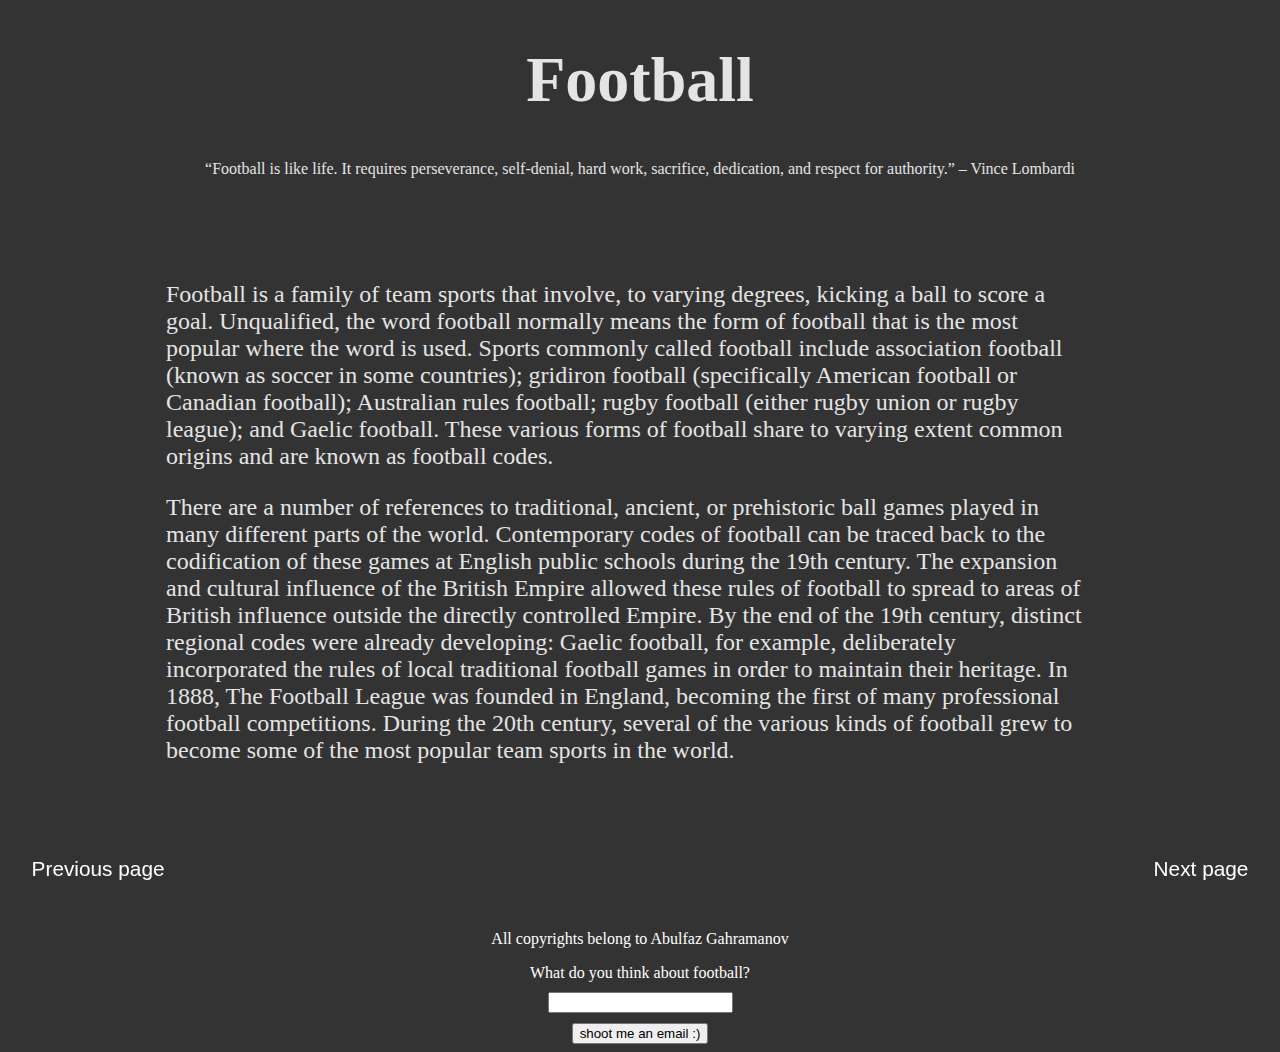
<file: index.html>
<!DOCTYPE html>
<html lang="en">
<head>
    <meta charset="UTF-8">
    <meta name="viewport" content="width=device-width, initial-scale=1.0">
    <link rel="stylesheet" href="style.css">
    <title>Document</title>
</head>
<body>
    <header>
        <h1 class="title">Football</h1>
        <p class="quote">“Football is like life. It requires perseverance, self-denial, hard work, sacrifice, dedication, and respect for authority.” – Vince Lombardi</p>
    </header>
    </div>
    <div class="size-10"></div>
    <p class="description">Football is a family of team sports that involve, to varying degrees, kicking a ball to score a goal.
         Unqualified, the word football normally means the form of football that is the most popular where the word is used. 
         Sports commonly called football include association football (known as soccer in some countries); gridiron football (specifically American football or Canadian football);
          Australian rules football; rugby football (either rugby union or rugby league); and Gaelic football. 
          These various forms of football share to varying extent common origins and are known as football codes.
    </p>

    <p class="description">
        There are a number of references to traditional, ancient, or prehistoric ball games played in many different 
        parts of the world. Contemporary codes of football can be traced back to the codification of these games at
         English public schools during the 19th century. The expansion and cultural influence of the British Empire
          allowed these rules of football to spread to areas of British influence outside the directly controlled Empire. By the end of the 19th century, distinct regional codes were already developing: Gaelic football, for example, deliberately incorporated the rules of local traditional football games in order to maintain their heritage. In 1888, The Football League was founded in England, becoming the first of many professional football competitions. During the 20th century,
         several of the various kinds of football grew to become some of the most popular team sports in the world.
    </p>
    <button class="next-btn"> <a href="second.html">Next page</a> </button>
    <button class="prev-btn"> <a> Previous page</a> </button>
    
    <div class="size-10"></div>
    <div class="size-10"></div>
    <footer>
        <p class="footer-copyright">
            All copyrights belong to Abulfaz Gahramanov
        </p>
        <form id="feedback">
            What do you think about football? <br>
            <input class="inputMessage" type="text" name="subject"> <br>
            <button type="submit">shoot me an email :)</button>
        </form>
    </footer>
</body>
</html>
</file>
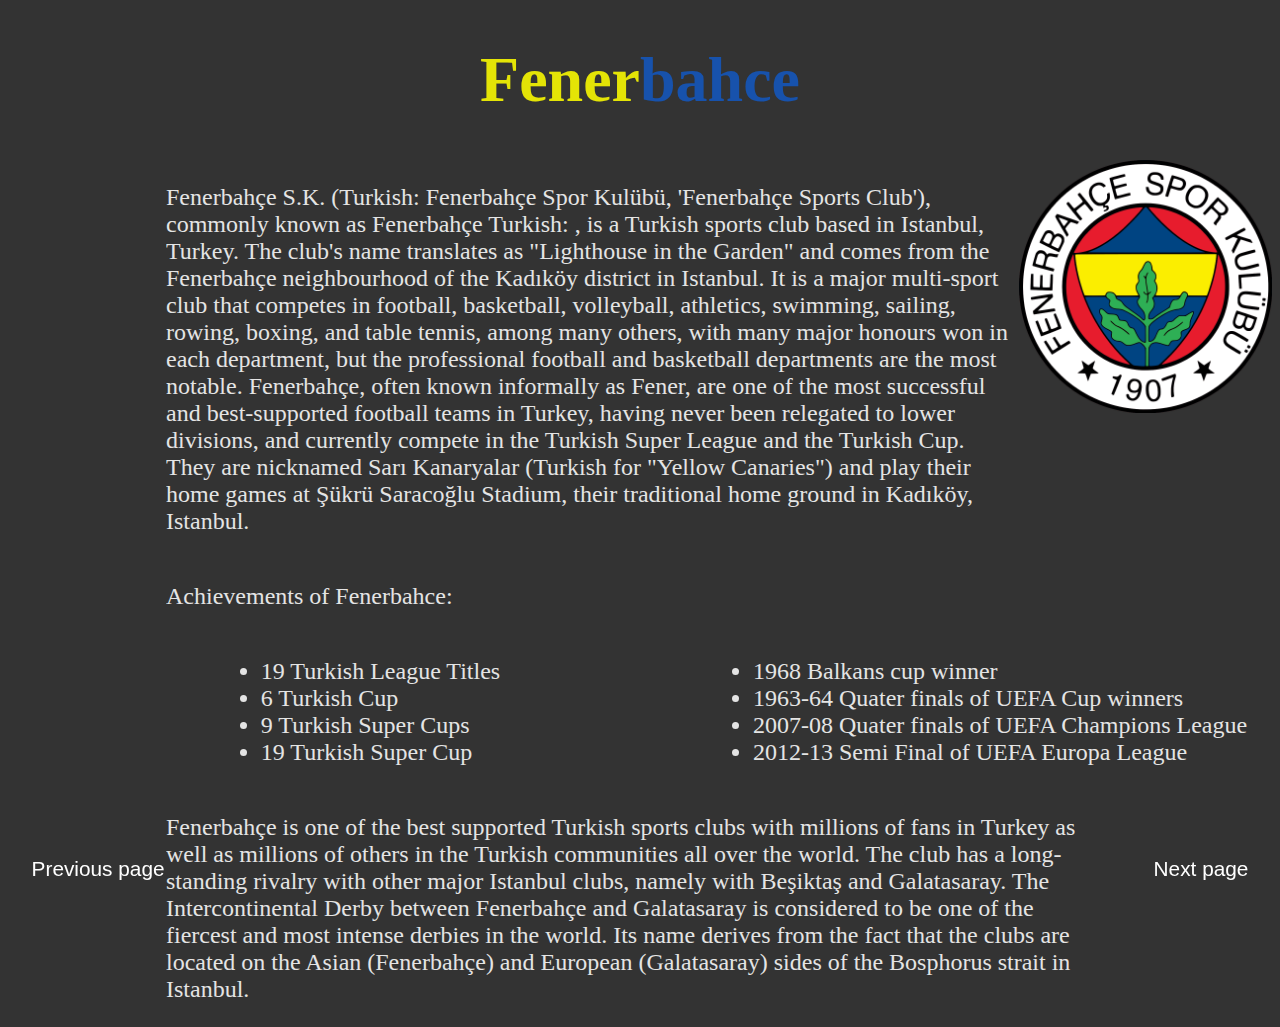
<file: second.html>
<!DOCTYPE html>
<html lang="en">
<head>
    <meta charset="UTF-8">
    <meta name="viewport" content="width=device-width, initial-scale=1.0">
    <link rel="stylesheet" href="style.css">
    <title>Document</title>
</head>
<body>
    <header>
        <h1 class="title"><a href="https://youtu.be/C-VRu9jy8xg"><span style="color: yellow;">Fener</span><span style="color: #1357BE;">bahce</span> </a></h1>
    </header>
    <div style="display: inline-flex;">
        <p class="description" style="width: 80%; padding-right: 0;">
            Fenerbahçe S.K. (Turkish: Fenerbahçe Spor Kulübü, 'Fenerbahçe Sports Club'), commonly known as Fenerbahçe Turkish: , is a Turkish sports club based in Istanbul, Turkey. The club's name translates as "Lighthouse in the Garden" and comes from the Fenerbahçe neighbourhood of the Kadıköy district in Istanbul. It is a major multi-sport club that competes in football, basketball, volleyball, athletics, swimming, sailing, rowing, boxing, and table tennis, among many others, with many major honours won in each department, but the professional football and basketball departments are the most notable. Fenerbahçe, often known informally as Fener, are one of the most successful and best-supported football teams in Turkey, having never been relegated to lower divisions, and currently compete in the Turkish Super League and the Turkish Cup. They are nicknamed Sarı Kanaryalar (Turkish for "Yellow Canaries") and play their home games at Şükrü Saracoğlu Stadium, their traditional home ground in Kadıköy, Istanbul.
        </p>
        <img src="fenerbahce.png" style="width: 20%; height: 20%;">
    </div>
    
    <p class="description">
        Achievements of Fenerbahce:
    </p>
    <div style="width: 100%; display: inline-flex;">
        <ul class="listing-left">
            <li>19 Turkish League Titles</li>
            <li>6 Turkish Cup</li>
            <li>9 Turkish Super Cups</li>
            <li>19 Turkish Super Cup</li>
        </ul>
        <ul class="listing-left">
            <li>1968 Balkans cup winner</li>
            <li>1963-64 Quater finals of UEFA Cup winners</li>
            <li>2007-08 Quater finals of UEFA Champions League</li>
            <li>2012-13 Semi Final of UEFA Europa League</li>
        </ul> 
    </div>
    <br>
    

    <p class="description">
        Fenerbahçe is one of the best supported Turkish sports clubs with millions of fans in Turkey as well as millions of others in the Turkish communities all over the world. The club has a long-standing rivalry with other major Istanbul clubs, namely with Beşiktaş and Galatasaray. The Intercontinental Derby between Fenerbahçe and Galatasaray is considered to be one of the fiercest and most intense derbies in the world. Its name derives from the fact that the clubs are located on the Asian (Fenerbahçe) and European (Galatasaray) sides of the Bosphorus strait in Istanbul.
    </p>
    <button class="next-btn"> <a href="second.html">Next page</a> </button>
    <button class="prev-btn"> <a href="index.html"> Previous page</a> </button>
</body>
</html>
</file>
<file: style.css>
body {
    background-color: #333333;
}

.title {
    text-align: center;
    font-size: 4rem;
    color: #ffffff;
    opacity: 87%;

}
a{
    text-decoration: none;
    color: inherit;
}

.quote{
    text-align: center;
    color: #ffffff;
    opacity: 87%;
 }

.description {
    padding-left: 12.5%;
    padding-right: 15%;
    font-size: 1.5rem;
    color: #ffffff;
    opacity: 87%;
}

.prev-btn {
    position: fixed;
    bottom: 2%;
    left: 2%;
    background-color: transparent;
    font-size: 1.3rem;
    color: #ffffff;
    border: none;
}

.prev-btn a:hover {
    color: #ce1212;
}

.next-btn {
    position: fixed;
    bottom: 2%;
    right: 2%;
    background-color: transparent;
    font-size: 1.3rem;
    color: #ffffff;
    border: none;
}

.next-btn a:hover {
    color: #29bb89;
}

.size-10 {
    padding-top: 5%;
}

footer{
    color: #ffffff;
    text-align: center;
}

.inputMessage{
    margin-top: 10px;
    margin-bottom: 10px;
}

.listing-left {
    padding-left: 20%;
    font-size: 1.5rem;
    color: #ffffff;
    opacity: 87%;

}
</file>
